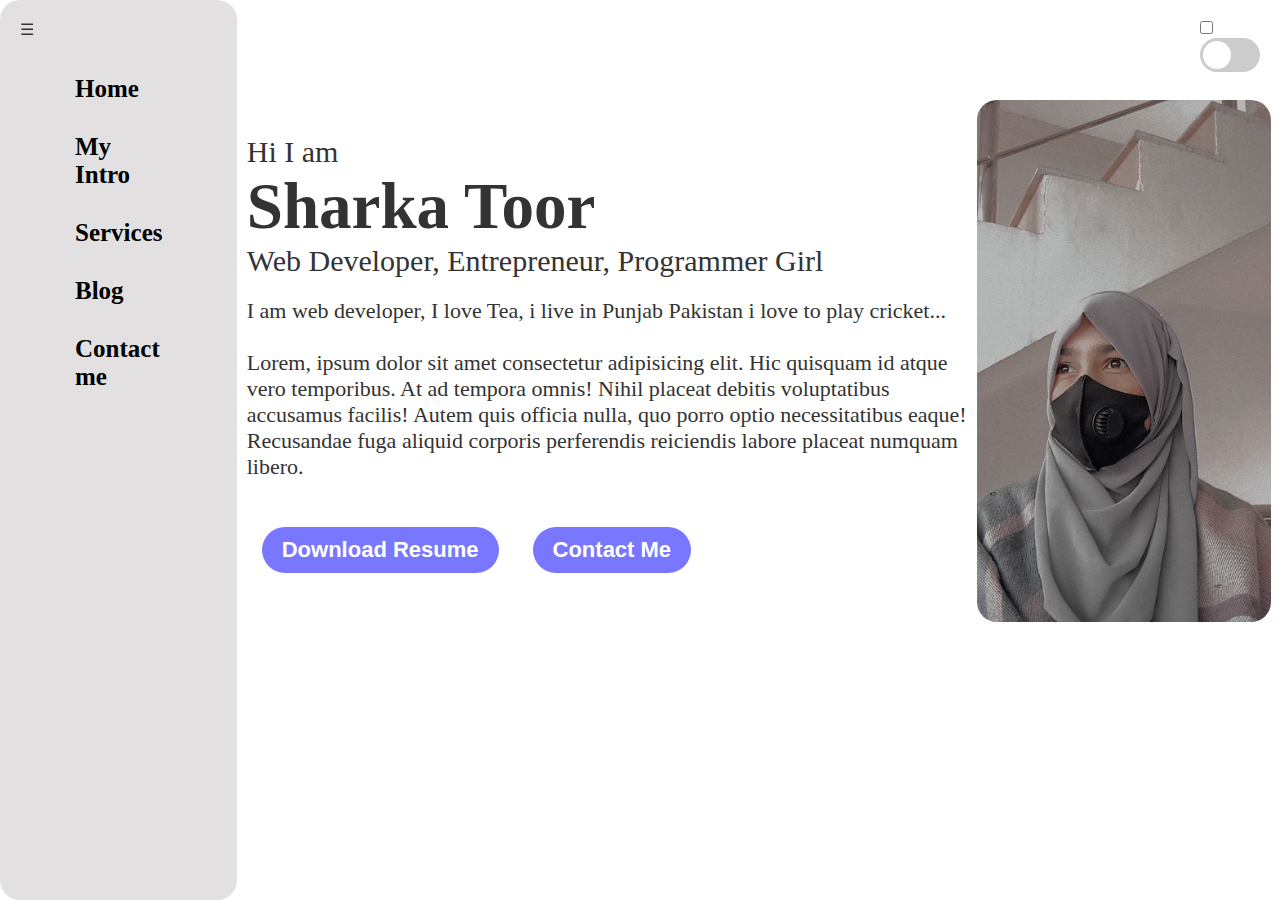
<file: Portfolio/Index.html>
<!DOCTYPE html>
<html lang="en">

<head>
    <meta charset="UTF-8">
    <meta name="viewport" content="width=device-width, initial-scale=1.0">
    <title>Sharka Toor, Web Developer, Programmer</title>
    <style>
        * {
            margin: 0;
            padding: 0;
            box-sizing: border-box;
        }

        .sidebar {
            background-color: rgba(216, 213, 213, 0.747);
            width: 250px;
            height: 100vh;
            /* font-family: "Source Code Pro", monospace; */
            transition: transform 0.3s ease-in;
            border-radius: 20px;
        }

        .sidebar nav {
            padding: 60px
        }

        .main {
            /* background-color: brown; */
            width: 90vw;
        }

        .sidebar li {
            list-style-type: none;
            padding: 15px;
            font-size: 25px;
            font-weight: bold;
            /* margin: 5px; */
        }

        .sidebar li a {
            text-decoration: none;
            color: black;
        }

        .container {
            display: flex;
        }

        .infocontainer {
            /* background-color: rgb(4, 0, 255); */
            /* padding-bottom: 20px; */
            height: 58vh;
            width: 80vw;
            margin: 100px auto;
            display: flex;
            justify-content: space-around;
        }

        .Devinfo {
            display: flex;
            justify-content: center;
            flex-direction: column;
            /* font-family: "Source Code Pro", monospace; */

        }

        .Devpic img {
            height: 58vh;
            width: auto;
            /* margin: 20px; */
            border-radius: 20px;
        }

        .hello {
            font-size: 30px;
        }

        .name {
            font-size: 65px;
            font-weight: bold;
        }

        .about {
            font-size: 30px;
        }

        .moreabout {
            font-size: 22px;
            margin-top: 20px;
        }

        .buttons {
            margin-top: 32px;
        }

        .buttons button {
            padding: 10px 20px;
            border-radius: 30px;
            background-color: rgba(4, 0, 255, 0.534);
            color: white;
            font-size: 22px;
            cursor: pointer;
            border: none;
            margin: 0 4px;
            font-weight: bold;
            margin: 15px;
        }

        .buttons button:hover {
            background-color: white;
            color: rgba(4, 0, 255, 0.459);
        }

        body {
            transition: background-color 0.3s ease;
            /* Default light theme */
            background-color: #fff;
            color: #333;
        }

        /* Dark theme styles */
        body.dark-theme {
            background-color: #333;
            color: #fff;
        }

        .theme-toggle {
            position: fixed;
            top: 20px;
            right: 20px;
        }

        .toggle-label {
            display: block;
            width: 60px;
            height: 34px;
            background-color: #ccc;
            border-radius: 17px;
            position: relative;
        }

        .toggle-label::before {
            content: '';
            position: absolute;
            top: 3px;
            left: 3px;
            width: 28px;
            height: 28px;
            background-color: #fff;
            border-radius: 50%;
            transition: transform 0.3s ease;
        }

        #theme-switch:checked+.toggle-label {
            background-color: #333;
        }

        #theme-switch:checked+.toggle-label::before {
            transform: translateX(26px);
        }

        .sidebarGo {
            /* position: absolute; */
            transform: translate(-443px 0);
        }

        .hamburger-btn {
            position: fixed;
            top: 20px;
            left: 20px;
            cursor: pointer;
            z-index: 999;
        }

        .close-btn {
            position: fixed;
            top: 20px;
            left: 20px;
            cursor: pointer;
            display: none;
            z-index: 999;
        }
    </style>
</head>

<body>
    <div class="container">
        <div class="sidebar sidebarGo">
            <!-- Hamburger Button -->
            <div class="hamburger-btn" onclick="toggleSidebar()">
                &#9776;
            </div>

            <!-- Close Button -->
            <div class="close-btn" onclick="toggleSidebar()">
                &times;
            </div>
            <!-- <h1> Sharka Toor </h1> -->
            <nav>
                <ul>
                    <li><a href="Index.html"> Home </a></li>
                    <li><a href="Intro.html"> My Intro </a></li>
                    <li><a href="Services.html"> Services </a></li>
                    <li><a href="blog.html"> Blog </a></li>
                    <li><a href="contact.html"> Contact me </a> </li>
                </ul>
            </nav>
        </div>
        <div class="main">
            <div class="theme-toggle">
                <input type="checkbox" id="theme-switch">
                <label for="theme-switch" class="toggle-label"></label>
            </div>
            <!-- <div class="navigationBar">
                <h1>Hamburger Horizontal Menu</h1>
                <nav>
                    <div class="navigation">
                        <ul class="navigationItems">
                            <li><a href="#">Courses</a></li>
                            <li><a href="#">Prices</a></li>
                            <li><a href="#">About</a></li>
                            <li><a href="#" >Book Course</a></li>
                            <li><a href="#" >EDCBA Faculty</a></li>
                        </ul>
                        <div class="navigationToggle"></div>
                    </div>
                </nav>
            </div> -->
            <div class="infocontainer">
                <div class="Devinfo">
                    <div class="hello">Hi I am </div>
                    <div class="name"> Sharka Toor </div>
                    <div class="about"> Web Developer, Entrepreneur, Programmer Girl</div>
                    <div class="moreabout"> I am web developer, I love Tea, i live in Punjab Pakistan i love to play
                        cricket... <br>
                        <br>
                        Lorem, ipsum dolor sit amet consectetur adipisicing elit. Hic quisquam id atque vero temporibus.
                        At ad tempora omnis! Nihil placeat debitis voluptatibus accusamus facilis! Autem quis officia
                        nulla, quo porro optio necessitatibus eaque! Recusandae fuga aliquid corporis perferendis
                        reiciendis labore placeat numquam libero.
                    </div>
                    <div class="buttons">
                        <a href="./sharka 1.0.pdf" target="_blank">
                            <button> Download Resume </button></a>
                        <a href="contact.html">
                            <button> Contact Me </button> </a>
                    </div>
                </div>
                <div class="Devpic">
                    <img src="./Imges/Div.png.jpg" alt="Sharka Toor">
                </div>
            </div>
        </div>
    </div>
    <script>
        const themeSwitch = document.getElementById('theme-switch');

        themeSwitch.addEventListener('change', function () {
            document.body.classList.toggle('dark-theme');
        });
        function toggleSidebar() {
            const sidebar = document.getElementById('sidebar');
            const closeBtn = document.querySelector('.close-btn');

            if (sidebar.style.transform === 'translateX(0px)') {
                sidebar.style.transform = 'translateX(-250px)';
                closeBtn.style.display = 'none';
            } else {
                sidebar.style.transform = 'translateX(0px)';
                closeBtn.style.display = 'block';
            }
        }
    </script>
</body>

</html>
</file>
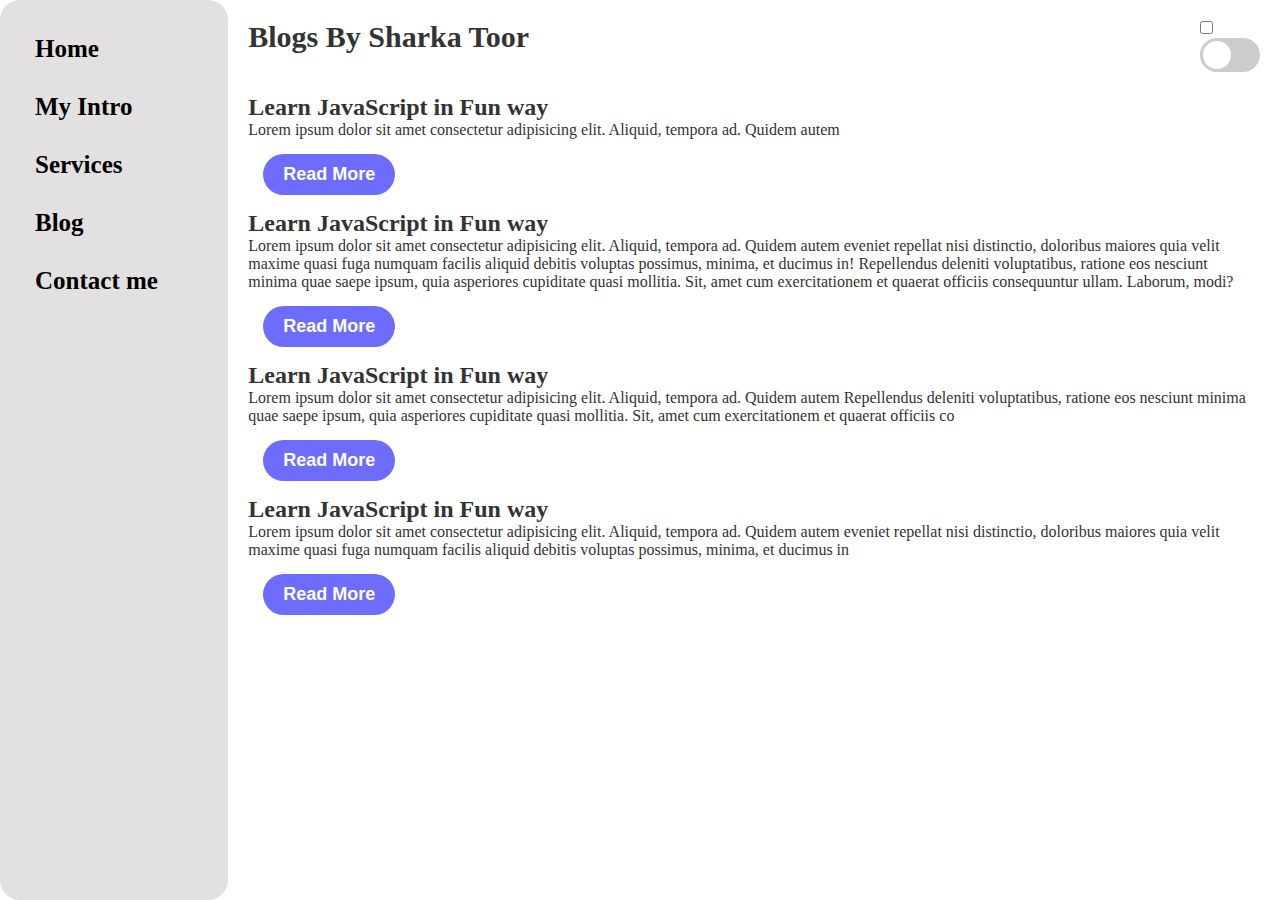
<file: Portfolio/blog.html>
<!DOCTYPE html>
<html lang="en">

<head>
    <meta charset="UTF-8">
    <meta name="viewport" content="width=device-width, initial-scale=1.0">
    <title>Sharka Toor, Web Developer, Programmer</title>
    <link rel="stylesheet" href="./Style.css">
    <style>
        body {
        transition: background-color 0.3s ease;
        /* Default light theme */
        background-color: #fff;
        color: #333;
    }

    /* Dark theme styles */
    body.dark-theme {
        background-color: #333;
        color: #fff;
    }

    .theme-toggle {
        position: fixed;
        top: 20px;
        right: 20px;
    }

    .toggle-label {
        display: block;
        width: 60px;
        height: 34px;
        background-color: #ccc;
        border-radius: 17px;
        position: relative;
    }

    .toggle-label::before {
        content: '';
        position: absolute;
        top: 3px;
        left: 3px;
        width: 28px;
        height: 28px;
        background-color: #fff;
        border-radius: 50%;
        transition: transform 0.3s ease;
    }

    #theme-switch:checked+.toggle-label {
        background-color: #333;
    }

    #theme-switch:checked+.toggle-label::before {
        transform: translateX(26px);
    }
    </style>
</head>

<body>
    <div class="container">
        <div class="sidebar">
            <!-- <h1> Sharka Toor </h1> -->
            <nav style="padding: 20px; font-size: 25px; ">
                <ul>
                    <li><a href="Index.html"> Home </a></li>
                    <li><a href="Intro.html"> My Intro </a></li>
                    <li><a href="Services.html"> Services </a></li>
                    <li><a href="blog.html"> Blog </a></li>
                    <li><a href="contact.html"> Contact me </a> </li>
                </ul>
            </nav>
        </div>
        <div class="main">
            <div class="theme-toggle">
                <input type="checkbox" id="theme-switch">
                <label for="theme-switch" class="toggle-label"></label>
            </div>
            <script>
                const themeSwitch = document.getElementById('theme-switch');
        
                themeSwitch.addEventListener('change', function () {
                    document.body.classList.toggle('dark-theme');
                });
            </script>
            <div class="blogContainer">
                <h1> Blogs By Sharka Toor </h1>
                <div class="blogItem">
                    <h2> Learn JavaScript in Fun way </h2>
                    <p> Lorem ipsum dolor sit amet consectetur adipisicing elit. Aliquid, tempora ad. Quidem autem
                        
                    </p>
                    <button class="btn btn-sm"> Read More </button>
                    <h2> Learn JavaScript in Fun way </h2>
                    <p> Lorem ipsum dolor sit amet consectetur adipisicing elit. Aliquid, tempora ad. Quidem autem
                        eveniet repellat nisi distinctio, doloribus maiores quia velit maxime quasi fuga numquam facilis
                        aliquid debitis voluptas possimus, minima, et ducimus in! Repellendus deleniti voluptatibus, ratione eos nesciunt minima quae saepe ipsum, quia asperiores cupiditate quasi mollitia. Sit, amet cum exercitationem et quaerat officiis consequuntur ullam. Laborum, modi?
                    </p>
                    <button class="btn btn-sm"> Read More </button>
                    <h2> Learn JavaScript in Fun way </h2>
                    <p> Lorem ipsum dolor sit amet consectetur adipisicing elit. Aliquid, tempora ad. Quidem autem
                        Repellendus deleniti voluptatibus, ratione eos nesciunt minima quae saepe ipsum, quia asperiores cupiditate quasi mollitia. Sit, amet cum exercitationem et quaerat officiis co
                    </p>
                    <button class="btn btn-sm"> Read More </button>
                    <h2> Learn JavaScript in Fun way </h2>
                    <p> Lorem ipsum dolor sit amet consectetur adipisicing elit. Aliquid, tempora ad. Quidem autem
                        eveniet repellat nisi distinctio, doloribus maiores quia velit maxime quasi fuga numquam facilis
                        aliquid debitis voluptas possimus, minima, et ducimus in
                    </p>
                    <button class="btn btn-sm"> Read More </button>
                </div>

            </div>

        </div>
    </div>
</body>

</html>
</file>
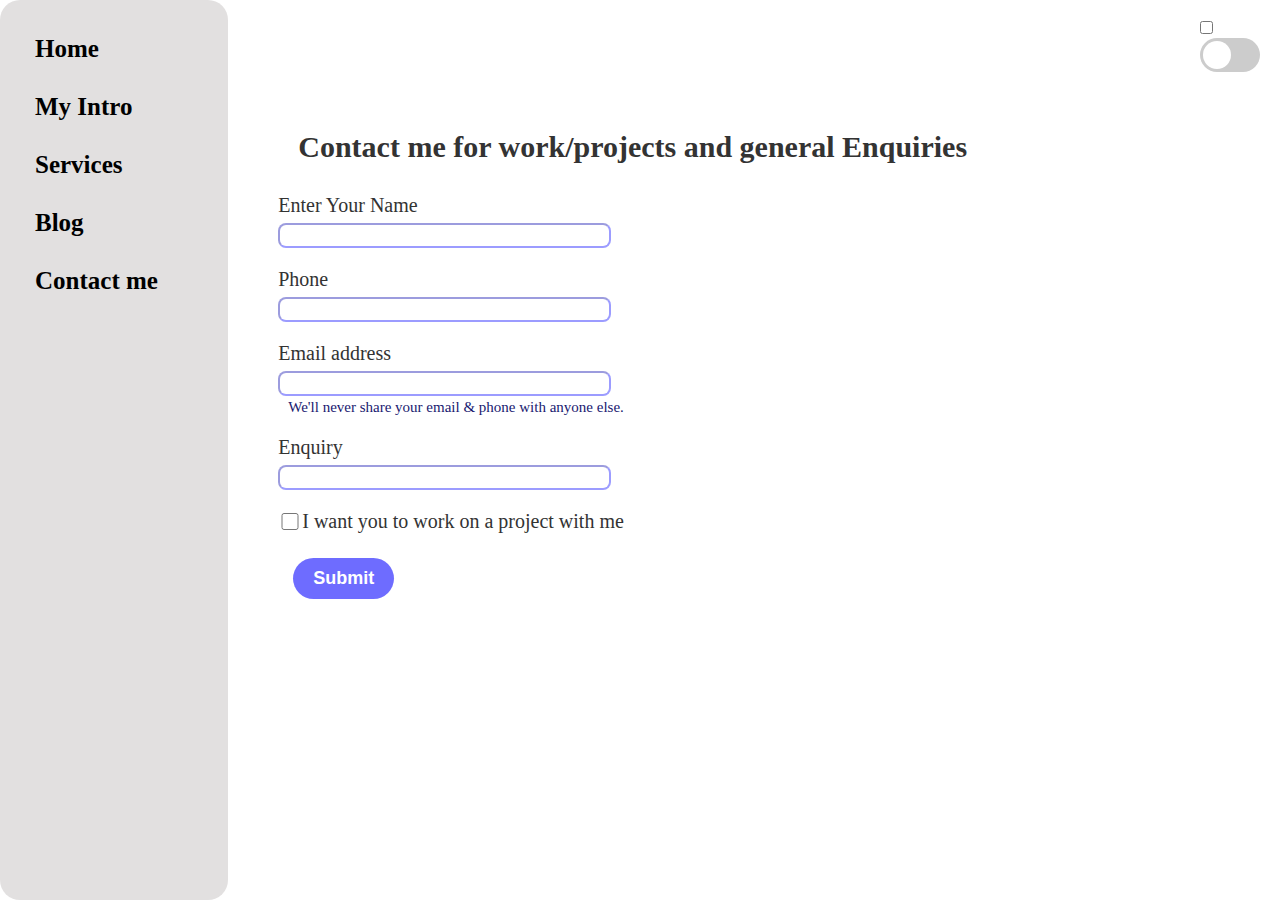
<file: Portfolio/contact.html>
<!DOCTYPE html>
<html lang="en">

<head>
    <meta charset="UTF-8">
    <meta name="viewport" content="width=device-width, initial-scale=1.0">
    <title>Sharka Toor, Web Developer, Programmer</title>
    <link rel="stylesheet" href="./Style.css">
    <style>
        body {
        transition: background-color 0.3s ease;
        /* Default light theme */
        background-color: #fff;
        color: #333;
    }

    /* Dark theme styles */
    body.dark-theme {
        background-color: #333;
        color: #fff;
    }

    .theme-toggle {
        position: fixed;
        top: 20px;
        right: 20px;
    }

    .toggle-label {
        display: block;
        width: 60px;
        height: 34px;
        background-color: #ccc;
        border-radius: 17px;
        position: relative;
    }

    .toggle-label::before {
        content: '';
        position: absolute;
        top: 3px;
        left: 3px;
        width: 28px;
        height: 28px;
        background-color: #fff;
        border-radius: 50%;
        transition: transform 0.3s ease;
    }

    #theme-switch:checked+.toggle-label {
        background-color: #333;
    }

    #theme-switch:checked+.toggle-label::before {
        transform: translateX(26px);
    }
    </style>
</head>

<body>
    <div class="container">
        <div class="sidebar">
            <!-- <h1> Sharka Toor </h1> -->
            <nav style="padding: 20px; font-size: 25px; ">
                <ul>
                    <li><a href="Index.html"> Home </a></li>
                    <li><a href="Intro.html"> My Intro </a></li>
                    <li><a href="Services.html"> Services </a></li>
                    <li><a href="blog.html"> Blog </a></li>
                    <li><a href="contact.html">Contact me </a> </li>
                </ul>
            </nav>
        </div>
        <div class="main">
            <div class="theme-toggle">
                <input type="checkbox" id="theme-switch">
                <label for="theme-switch" class="toggle-label"></label>
            </div>
            <script>
                const themeSwitch = document.getElementById('theme-switch');
        
                themeSwitch.addEventListener('change', function () {
                    document.body.classList.toggle('dark-theme');
                });
            </script>
            
            <div class="contactform">
                <form>
                <h1>Contact me for work/projects and general Enquiries</h1>
                <div class="mb-3">
                    <label for="name" class="form-label">Enter Your Name</label>
                    <input type="email" class="form-control" id="name" aria-describedby="emailHelp">
                </div>
                <div class="mb-3">
                    <label for="clientphone" class="form-label">Phone</label>
                    <input type="phone" class="form-control" id="clientphone">
                </div>
                <div class="mb-3">
                    <label for="clientemail" class="form-label">Email address</label>
                    <input type="email" class="form-control" id="clientemail" aria-describedby="emailHelp">
                    <div style="font-size: 15px;" id="emailHelp" class="form-text">We'll never share your email & phone
                        with anyone else.</div>
                </div>

                <div class="mb-3">
                    <label for="name" class="form-label">Enquiry</label>
                    <input type="email" class="form-control" id="name" aria-describedby="emailHelp">
                </div>
                <div class="mb-3" id="form-check">
                    <input type="checkbox" class="form-check-input" id="isclient">
                    <label class="form-check-label" for="isclient"> I want you to work on a project with me </label>
                </div>

                <a href="Index.html">
                    <button type="submit" class="btn btn-primary">Submit</button>
                </a>

                </form>

            </div>

        </div>
    </div>
</body>

</html>
</file>
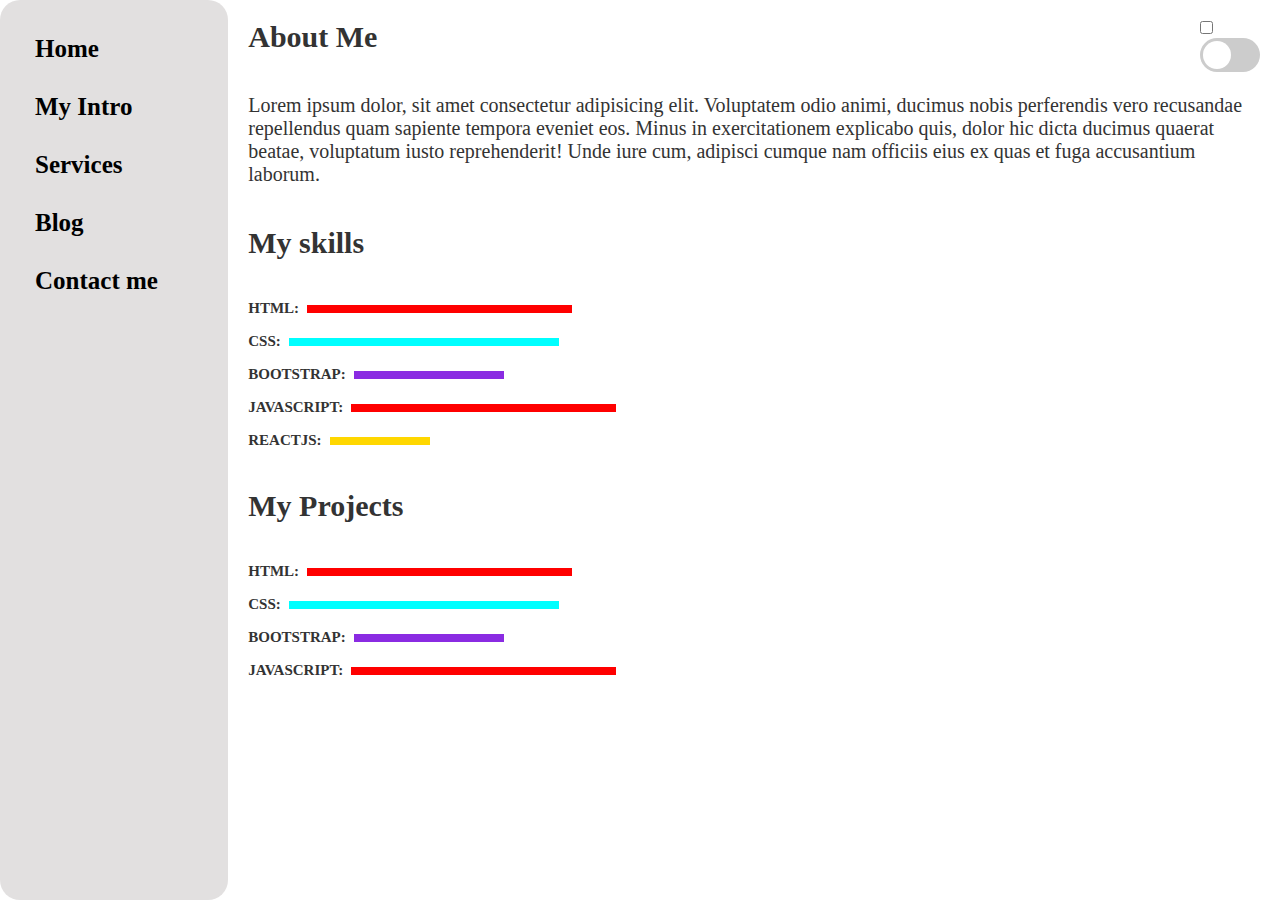
<file: Portfolio/Intro.html>
<!DOCTYPE html>
<html lang="en">

<head>
    <meta charset="UTF-8">
    <meta name="viewport" content="width=device-width, initial-scale=1.0">
    <title>Sharka Toor, Web Developer, Programmer</title>
    <link rel="stylesheet" href="./Style.css">
    <style>
        body {
        transition: background-color 0.3s ease;
        /* Default light theme */
        background-color: #fff;
        color: #333;
    }

    /* Dark theme styles */
    body.dark-theme {
        background-color: #333;
        color: #fff;
    }

    .theme-toggle {
        position: fixed;
        top: 20px;
        right: 20px;
    }

    .toggle-label {
        display: block;
        width: 60px;
        height: 34px;
        background-color: #ccc;
        border-radius: 17px;
        position: relative;
    }

    .toggle-label::before {
        content: '';
        position: absolute;
        top: 3px;
        left: 3px;
        width: 28px;
        height: 28px;
        background-color: #fff;
        border-radius: 50%;
        transition: transform 0.3s ease;
    }

    #theme-switch:checked+.toggle-label {
        background-color: #333;
    }

    #theme-switch:checked+.toggle-label::before {
        transform: translateX(26px);
    }
    </style>
</head>

<body>
    <div class="container">
        <div class="sidebar">
            <!-- <h1> Sharka Toor </h1> -->
            <nav style="padding: 20px; font-size: 25px; ">
                <ul>
                    <li><a href="Index.html"> Home </a></li>
                    <li><a href="Intro.html"> My Intro </a></li>
                    <li><a href="Services.html"> Services </a></li>
                    <li><a href="blog.html"> Blog </a></li>
                    <li><a href="contact.html">Contact me </a> </li>
                </ul>
            </nav>
        </div>
        <div class="main">
            <div class="theme-toggle">
                <input type="checkbox" id="theme-switch">
                <label for="theme-switch" class="toggle-label"></label>
            </div>
            <script>
                const themeSwitch = document.getElementById('theme-switch');
        
                themeSwitch.addEventListener('change', function () {
                    document.body.classList.toggle('dark-theme');
                });
            </script>

            <div class="intro">
                <h2>About Me </h2>
                <p>Lorem ipsum dolor, sit amet consectetur adipisicing elit. Voluptatem odio animi, ducimus nobis
                    perferendis vero recusandae repellendus quam sapiente tempora eveniet eos. Minus in exercitationem
                    explicabo quis, dolor hic dicta ducimus quaerat beatae, voluptatum iusto reprehenderit! Unde iure
                    cum,
                    adipisci cumque nam officiis eius ex quas et fuga accusantium laborum.</p>
                <h2> My skills </h2>

                <div class="skillcontainer">
                    <div class="skillItem">
                        <h3>HTML: </h3>
                        <div class="skill "> </div>
                    </div>
                    <div class="skillItem">
                        <h3>CSS: </h3>
                        <div class="skill hundred"> </div>
                    </div>
                    <div class="skillItem">
                        <h3>BOOTSTRAP: </h3>
                        <div class="skill fifty"> </div>
                    </div>
                    <div class="skillItem">
                        <h3>JAVASCRIPT: </h3>
                        <div class="skill"> </div>
                    </div>
                    <div class="skillItem">
                        <h3>REACTJS: </h3>
                        <div class="skill t5"> </div>
                    </div>

                </div>
                <h2> My Projects </h2>
                <div class="skillcontainer">
                    <div class="skillItem">
                        <h3>HTML: </h3>
                        <div class="skill "> </div>
                    </div>
                    <div class="skillItem">
                        <h3>CSS: </h3>
                        <div class="skill hundred"> </div>
                    </div>
                    <div class="skillItem">
                        <h3>BOOTSTRAP: </h3>
                        <div class="skill fifty"> </div>
                    </div>
                    <div class="skillItem">
                        <h3>JAVASCRIPT: </h3>
                        <div class="skill"> </div>
                    </div>
                </div>
            </div>
        </div>
</body>

</html>
</file>
<file: Portfolio/Style.css>
* {
    margin: 0;
    padding: 0;
}

.sidebar {
    background-color: rgba(216, 213, 213, 0.747);
    width: 250px;
    height: 100vh;
    /* font-family: "Source Code Pro", monospace; */
    transition: transform 0.3s ease-in;
    border-radius: 20px;

}

.sidebar nav {
    padding: 60px
}

.main {
    /* background-color: brown; */
    width: 90vw;
}

.sidebar li {
    list-style-type: none;
    padding: 15px;
    font-size: 25px;
    font-weight: bold;
    /* margin: 5px; */
}

.sidebar li a {
    text-decoration: none;
    color: black;
}

.container {
    display: flex;
}

.infocontainer {
    /* background-color: rgb(4, 0, 255); */
    /* padding-bottom: 20px; */
    height: 58vh;
    width: 80vw;
    margin: 100px auto;
    display: flex;
    justify-content: space-around;
}

.Devinfo {
    display: flex;
    justify-content: center;
    flex-direction: column;
    /* font-family: "Source Code Pro", monospace; */

}

.Devpic img {
    height: 58vh;
    width: auto;
    /* margin: 20px; */
    /* border-radius: 20px; */

}

.hello {
    font-size: 30px;
}

.name {
    font-size: 65px;
    font-weight: bold;
}

.about {
    font-size: 30px;
}

.moreabout {
    font-size: 22px;
    margin-top: 20px;
}

.buttons {
    margin-top: 32px;
}

.buttons button {
    padding: 10px 20px;
    border-radius: 30px;
    background-color: rgba(4, 0, 255, 0.534);
    color: white;
    font-size: 22px;
    cursor: pointer;
    border: none;
    margin: 0 4px;
    font-weight: bold;
    margin: 15px;
}

.buttons button:hover {
    background-color: white;
    color: rgba(4, 0, 255, 0.459);
}

/* @import url('https://fonts.googleapis.com/css2?family=Fira+Sans:ital,wght@0,100;0,200;0,300;0,400;0,500;0,600;0,700;0,800;0,900;1,100;1,200;1,300;1,400;1,500;1,600;1,700;1,800;1,900&family=Nunito+Sans:ital,opsz,wght@0,6..12,200..1000;1,6..12,200..1000&family=Poppins:ital,wght@0,100;0,200;0,300;0,400;1,200;1,300;1,400&family=Source+Code+Pro:ital,wght@0,200..900;1,200..900&display=swap') */


/* **************************Contact me page styling ************************** */

.contactform {
    /* background-color: rgba(41, 240, 240, 0.26); */
    /* padding-top: 144px ; */
    padding: 0 50px;
    height: 100vh;
}

.contactform h1 {
    padding-top: 130px;
    /* text-align: center; */

}

.contactform form div {
    font-size: 20px;
    padding: 10px 0;
    display: flex;
    flex-direction: column;

}

#emailHelp {
    font-size: 8px;
    color: midnightblue;
    margin: 0 10px;
    padding: 3px 0 0 0;
}

.navigation {
    max-width: 500px;
    border-radius: 8px;
    background-color: white;
    padding-right: 30px;
    line-height: 3;
    display: flex;
}

.navigationBar {
    position: relative;
    width: 100%;
    height: 100%;
}

.navigationBar::before,
.navigationBar::after {
    width: 100%;
    height: 50%;
    background-color: #EAFBFF;
}

*,
*::before,
*::after {
    box-sizing: border-box;
}

.navigationBar.active ul {
    width: 420px;
    margin-right: 20px;
}

.navigationToggle {
    width: 40px;
    height: 48px;
    padding: 14px 5px;
    cursor: pointer;
}

.navigationBar ul {
    display: flex;
    justify-content: space-between;
    list-style: none;
    width: 0;
    overflow: hidden;
}

.navigationBar:not .active .navigationToggle {
    margin-left: -11px;
}

.navigationToggle::after {
    margin-top: 10px;
}

.navigationBar.active .navigationToggle::before,
.navigationBar.active .navigationToggle::after {
    position: absolute;
    top: 52%;
    transform: rotate(135deg);
}

.navigationToggle::before,
.navigationToggle::after {
    content: '';
    position: relative;
    display: block;
    width: 30px;
    height: 3px;
    background-color: red;
}

.navigationBar.active .navigationToggle::after {
    transform: rotate(-135deg);
    margin-top: 0;
}

/* JavaScript Code: HamburgerMenu.js let navWrapper=document.querySelector('.navigationBar'),
navToogler=document .querySelector('.navigationToggle') navToogler.addEventListener('click', function(event) {
        navWrapper.classList.toggle('active')
    }); */

.contactform form div input {
    width: 26vw;
    border-radius: 8px;
    padding: 3px;
    margin: 6px 0 0 0;
    border-color: rgba(0, 0, 255, 0.39);
}

/* .contactform form div input:hover{
    background-color: rgba(4, 0, 255, 0.575);
    color: white;
} */
#form-check {
    flex-direction: row;

}

#form-check input {
    width: 24px;
    margin: 3px 0;
}

.btn {
    padding: 10px 20px;
    border-radius: 30px;
    background-color: rgba(4, 0, 255, 0.575);
    color: white;
    font-size: 18px;
    cursor: pointer;
    border: none;
    margin: 15px;
    font-weight: bold;
    /* padding: 20px; */
}

.btn:hover {
    background-color: white;
    color: rgba(4, 0, 255, 0.534);
    /* border: 50px black; */
}

/* ***************************blog stylings ***************************** */

.blogItem {
    padding: 20px;

}

h1 {
    font-size: 30px;
    font-weight: bold;
    padding: 20PX;
}

/* .blogItem p{

} */

.intro h2 {
    font-size: 30px;
    font-weight: bold;
    padding: 20PX;
}

.intro p {
    font-size: 20px;
    /* font-weight: bold;    */
    padding: 20PX;
}

.skillcontainer {
    padding: 12px;
}

.skill {
    /* display: flex;
    flex-direction: row;
    justify-content: space-around;
    padding: 20px; */
    height: 8px;
    width: 265px;
    background-color: red;
    /* border: 2px solid rgba(9, 143, 233, 0.616); */
}

.skillItem {
    display: flex;
    /* flex-direction: row; */
    align-items: center;
}

.hundred {
    width: 270px;
    background-color: aqua;
}

.fifty {
    width: 150px;
    background-color: blueviolet;
}

.t5 {
    width: 100px;
    background-color: gold;
}

.skillItem h3 {
    font-size: 15px;
    /* font-weight: bold; */
    padding: 8PX;
}

/* .sidebarGo {
    /* position: absolute; */
    transform: translate(-443px 0);
/* }

.hamburger {
    position: absolute;
    cursor: pointer;
    top: 10px;
    left: 10px;
    margin-top: 8px;
}

.close {
    margin-left: 170px;
    margin-top: 8px;

} */

@media (max-width: 1200px) {
    /* *{
    background-color: rgba(209, 140, 140, 0.801);
    } */
    /* .sidebar{
        position: absolute;
        transform: translate(-443px 0);
    } */
    /* .Devpic{
        display: none;
    }*/
}
    /* @media (max-width: 1200px) {} */
</file>
